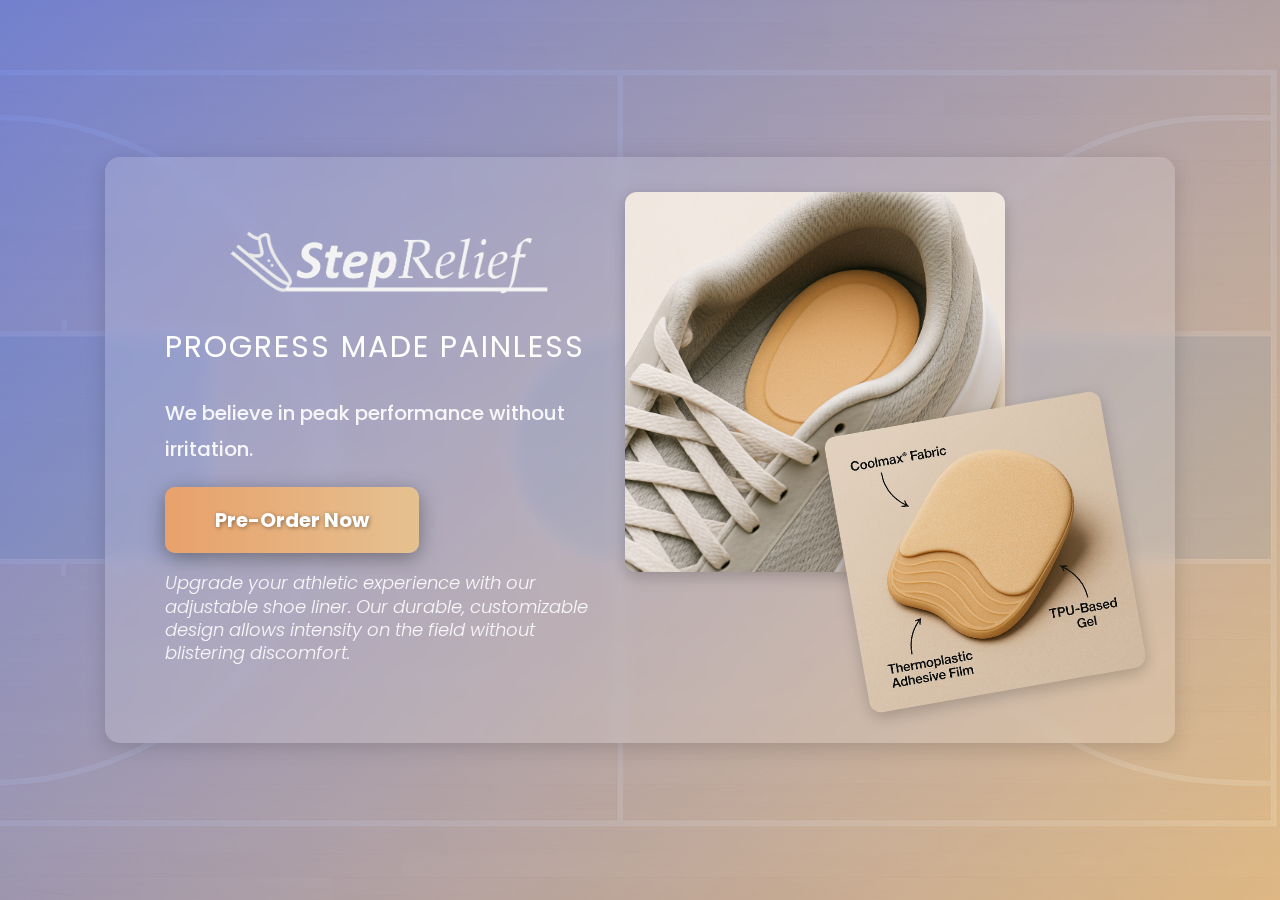
<file: index.html>
<!DOCTYPE html>
<html lang="en">
<head>
    <meta charset="UTF-8">
    <meta name="viewport" content="width=device-width, initial-scale=1.0">
    <title>StepRelief - Progress Made Painless</title>
    <link rel="stylesheet" href="./css/styles.css">
</head>
<body>
    <div class="container">
        <div class="content">
            <!-- Replaced StepRelief text with logo image -->
            <div class="logo-container">
                <img class="logo-image" src="./assets/Logo.png" alt="StepRelief Logo">
            </div>
            <h2 style="font-weight: 400; font-size: 30px;">Progress Made Painless</h2>
            <div class="image-container">
                <img class="product-image" src="./assets/Prototype.png" alt="StepRelief Shoe Liner">
            </div>
            <p><span style="font-weight: 500;">We believe in peak performance without irritation.</span></p>
            <a class="cta-button" href="./pages/preorder.html">Pre-Order Now</a><br>
            <p style="line-height: 1.3; font-size: 18px;">Upgrade your athletic experience with our adjustable shoe liner. Our durable, customizable design allows intensity on the field without blistering discomfort.</p>
        </div>
        <div class="image-container">
            <img class="second-image" src="./assets/Specs.png" alt="Product Specifications">
        </div>
    </div>
</body>
</html>
</file>
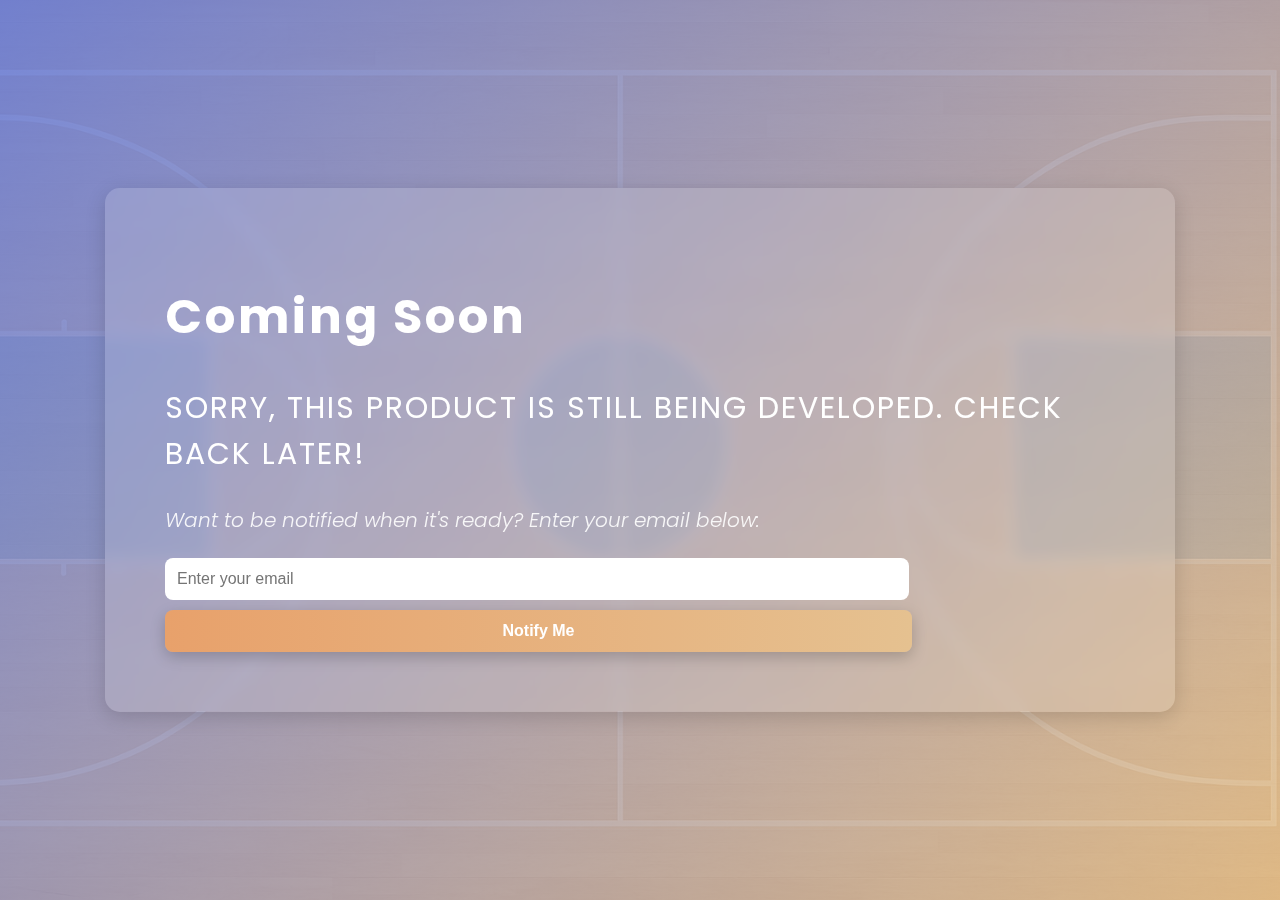
<file: pages/preorder.html>
<!DOCTYPE html>
<html lang="en">
<head>
    <meta charset="UTF-8">
    <meta name="viewport" content="width=device-width, initial-scale=1.0">
    <title>Product Development</title>
    <link rel="stylesheet" href="../css/styles.css">
</head>
<body>
    <div class="container">
        <div class="content">
            <h1>Coming Soon</h1>
            <h2 style="font-weight: 400; font-size: 30px;">Sorry, this product is still being developed. Check back later!</h2>
            <p>Want to be notified when it's ready? Enter your email below:</p>
            <form id="emailForm">
                <input type="email" name="email" placeholder="Enter your email" required>
                <button type="submit">Notify Me</button>
            </form>

            <script>
            document.getElementById("emailForm").addEventListener("submit", function(event) {
                event.preventDefault();
                var email = document.querySelector('input[name="email"]').value;
                
                fetch("https://script.google.com/macros/s/AKfycbxv39UeW9SJfWXKxpI4waR5VrIHohd9G6znkQc0WOz_RckBaHpetVaOrTEmaMFLCJ7k/exec", {
                    method: "POST",
                    headers: { "Content-Type": "application/json" },
                    body: JSON.stringify({ email: email })
                })
                .then(response => response.text())
                .then(data => alert("Email submitted successfully!"))
                .catch(error => alert("Error submitting email"));
            });
            </script>

        </div>
    </div>
</body>
</html>
</file>
<file: css/styles.css>
/* Import Google Font */
@import url('https://fonts.googleapis.com/css2?family=Poppins:wght@300;400;700&display=swap');

/* General Styles */
body {
  font-family: 'Poppins', sans-serif; 
  
  background: linear-gradient(135deg, rgba(106, 127, 219, 0.906), #e5c290d6),  
  url('../assets/Basketball-Court.png'); /* Replace with your actual file name */
  
  background-size: cover;
  background-position: center;
  background-repeat: no-repeat;
  color: #fff;
  margin: 0;
  padding: 0;
  display: flex;
  justify-content: center;
  align-items: center;
  height: 100vh;
}

/* Container */
.container {
    max-width: 950px;
    display: flex;
    align-items: center;
    justify-content: space-between;
    padding: 60px;
    background: rgba(255, 255, 255, 0.15); /* Subtle, low-opacity white */
    backdrop-filter: blur(8px);
    border-radius: 15px;
    box-shadow: 0px 5px 20px rgba(0, 0, 0, 0.15);
}

/* Text Content */
.content {
    flex: 1;
    text-align: left;
    padding-right: 50px;
}

/* Header */
h1 {
    font-size: 48px;
    font-weight: 700;
    letter-spacing: 3px;
}

h2 {
    font-size: 24px;
    font-weight: 600;
    color: #fff;
    text-transform: uppercase;
    letter-spacing: 2px;
}

/* Sub-phrase */
p {
    font-size: 20px;
    font-weight: 300;
    line-height: 1.8;
    color: rgba(255, 255, 255, 0.9);
}

p:last-of-type {
    font-style: italic;
}

/* Product Image */
.image-container {
    flex: 1;
}

.product-image {
    position: absolute;
    width: 100%;
    max-width: 380px;
    height: auto;
    border-radius: 12px;
    top: 35px;
    left: 520px;
    box-shadow: 0px 5px 15px rgba(0, 0, 0, 0.2);
    transition: transform 0.3s ease-in-out;
}

.second-image {
  position: absolute;
  width: 80%;
  max-width: 280px;
  height: auto;
  border-radius: 12px;
  box-shadow: 0px 5px 15px rgba(0, 0, 0, 0.2);
  top: 255px;
  left: 740px;
  transform: rotate(-10deg); /* Slight diagonal tilt */
  
}

/* CTA Button */
.cta-button {
    display: inline-block;
    padding: 18px 50px;
    font-size: 20px;
    font-weight: bold;
    color: #fff;
    background: linear-gradient(90deg, #e8a16b, #e5c190);
    text-decoration: none;
    border-radius: 10px;
    transition: 0.4s ease-in-out;
    box-shadow: 0px 5px 20px rgba(49, 52, 52, 0.5);
    text-shadow: 1px 1px 4px rgba(0, 0, 0, 0.4);
}

.cta-button:hover {
    background: linear-gradient(90deg, #e8a16b, #e5c190);
    transform: scale(1.1);
}

/* Mobile-Friendly Adjustments */
@media (max-width: 768px) {
  body {
      height: auto;
      display: block;
      padding: 20px;
      text-align: center;
  }

  .container {
      flex-direction: column;
      max-width: 100%;
      padding: 20px;
  }

  .content {
      padding-right: 0;
      text-align: center;
  }

  h1 {
      font-size: 36px;
  }

  h2 {
      font-size: 20px;
  }

  p {
      font-size: 18px;
      line-height: 1.5;
  }

  /* Adjust button for better touch usability */
  .cta-button {
      padding: 15px 40px;
      font-size: 18px;
      margin-top: 20px;
  }

  /* Make images scale properly */
  .image-container {
      position: relative;
      display: flex;
      flex-direction: column;
      align-items: center;
      width: 100%;
  }

  .product-image, .second-image {
      position: static;
      max-width: 90%;
      margin-bottom: 20px;
      transform: none;
  }
}

/* Email Input Styles */
form {
    margin-top: 20px;
}

/* Email Input Styles */
form {
    margin-top: 20px;
}

input[type="email"] {
    width: 80%;
    padding: 12px;
    font-size: 16px;
    border: none;
    border-radius: 8px;
    outline: none;
}

button {
    display: block;
    width: 83%;
    padding: 12px;
    font-size: 16px;
    font-weight: bold;
    color: #fff;
    background: linear-gradient(90deg, #e8a16b, #e5c190);
    border: none;
    border-radius: 8px;
    margin-top: 10px;
    cursor: pointer;
    box-shadow: 0px 5px 15px rgba(0, 0, 0, 0.2);
    transition: transform 0.3s ease-in-out;
}

button:hover {
    transform: scale(1.05);
}

/* Logo Image */
.logo-container {
    text-align: center;
    margin-bottom: 20px;
}

.logo-image {
    width: 325px; /* Adjust size as needed */
    height: auto;
    display: block;
    margin: 0 auto;
}
</file>
